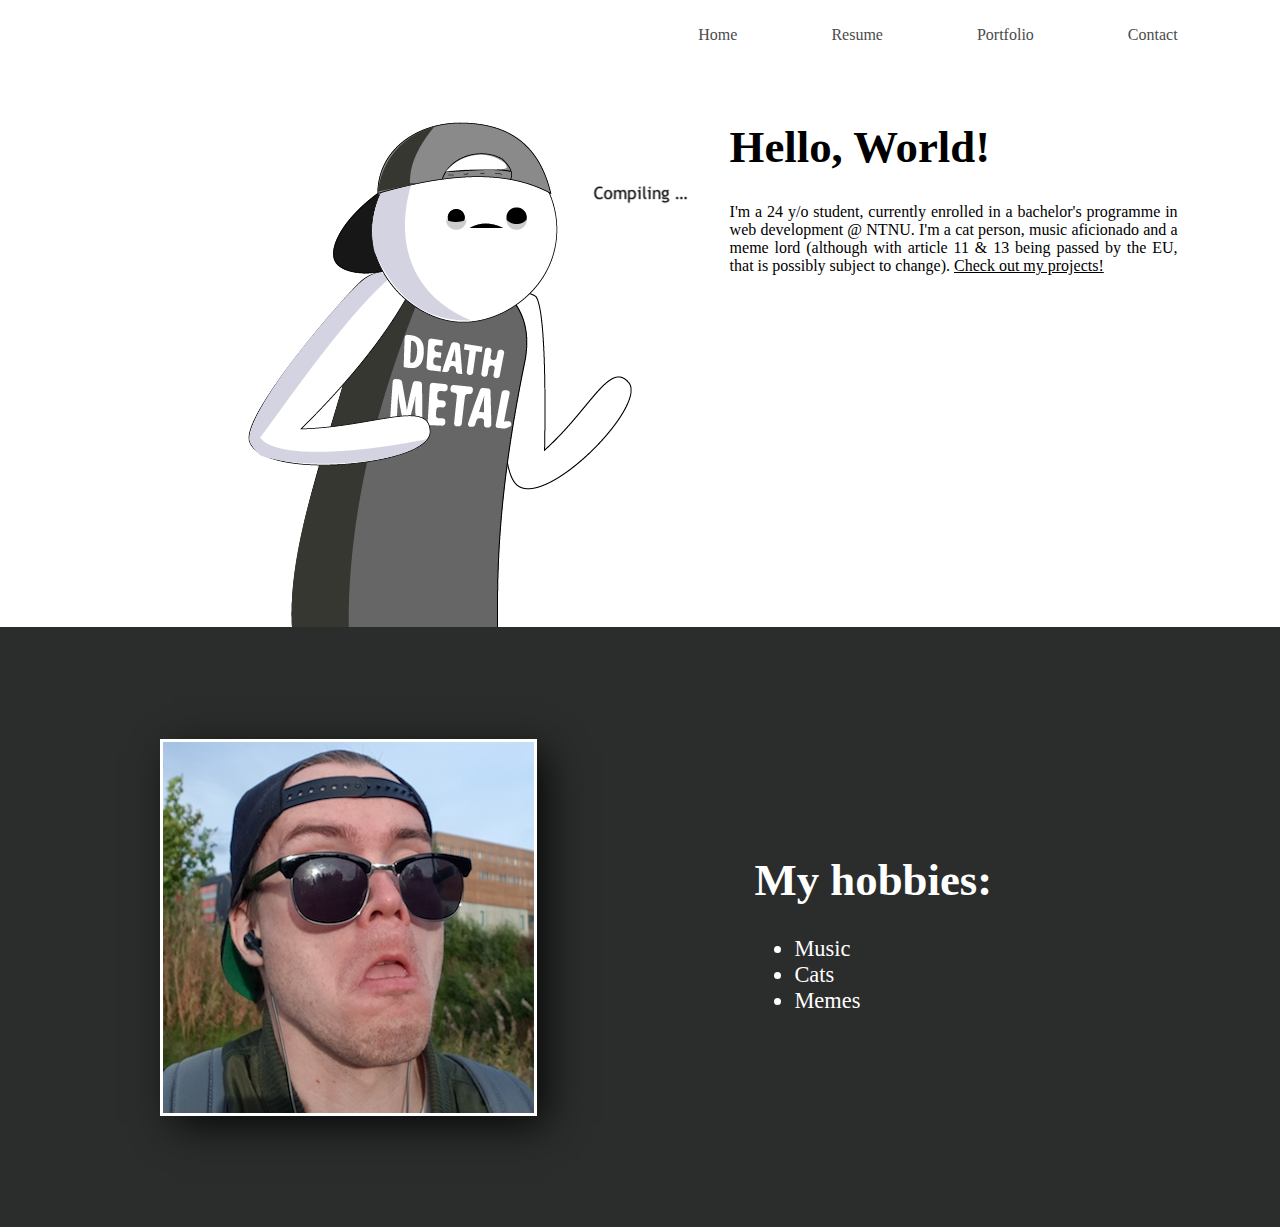
<file: index.html>
<!DOCTYPE html>
<html lang="en">
<head>
	<meta charset="utf-8">
	<meta name="viewport" content="width=device-width, initial-scale=1.0">
	<meta name="description" content="This is my home page.">
	<title>Mysite</title>
	<link rel="stylesheet" href="styles/styling.css">
</head>
<body class="home-bg">
	<header>
		<div class="navbar">
			<nav>
				<ul>
					<li><a href="index.html">Home</a></li>
					<li><a href="resume.html">Resume</a></li>
					<li><a href="portfolio.html">Portfolio</a></li>
					<li><a href="contact.html">Contact</a></li>
				</ul>
			</nav>
		</div>
	</header>
	<main>
		<div id = intro-text>
			<h1>Hello, World!</h1>
			<p>I'm a 24 y/o student, currently enrolled in a bachelor's programme in web development @ NTNU. I'm a cat person, music aficionado and a meme lord (although with article 11 & 13 being passed by the EU, that is possibly subject to change). <a href="portfolio.html">Check out my projects!</a></p>
		</div>	
		<div class="container">
			
			<div class="left-class">
				<img src="img/prof-pic.jpg" alt="A profile picture of me">
			</div>
			
			<div class="right-class">
				<h1>My hobbies:</h1>
				<ul>
					<li>Music</li>
					<li>Cats</li>
					<li>Memes</li>
				</ul>
			</div>
		
		</div>
	</main>
</body>
</html>
</file>
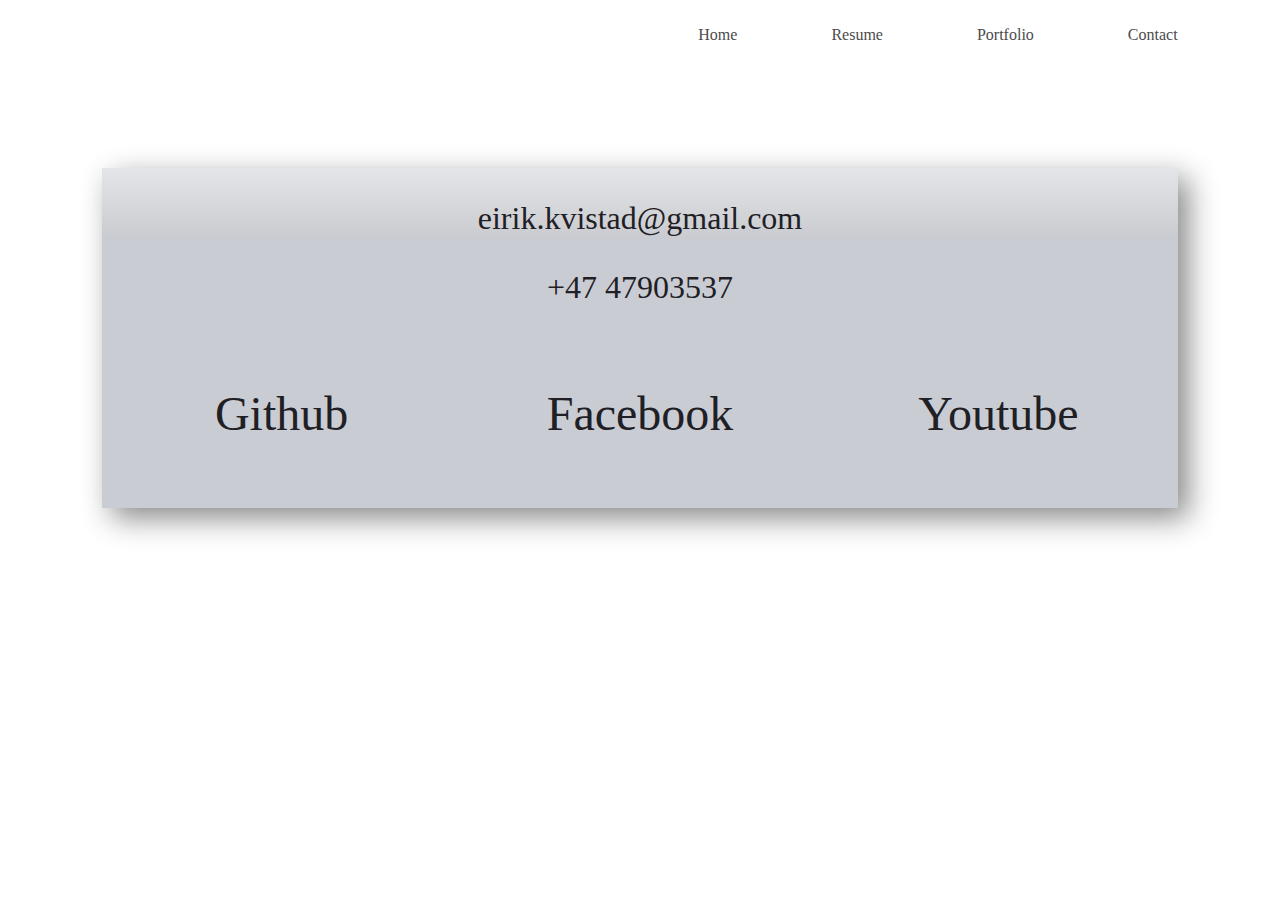
<file: contact.html>
<!DOCTYPE html>
<html lang="en">
<head>
	<meta charset="utf-8">
	<meta name="viewport" content="width=device-width, initial-scale=1.0">
	<meta name="description" content="This is my contacts-page.">
	<title>Mysite</title>
	<link rel="stylesheet" href="styles/styling.css">
	<link rel="stylesheet" href="https://use.fontawesome.com/releases/v5.3.1/css/all.css" integrity="sha384-mzrmE5qonljUremFsqc01SB46JvROS7bZs3IO2EmfFsd15uHvIt+Y8vEf7N7fWAU" crossorigin="anonymous">
</head>
<body>
	<header>
		<div class="navbar">
			<nav>
				<ul>
					<li><a href="index.html">Home</a></li>
					<li><a href="resume.html">Resume</a></li>
					<li><a href="portfolio.html">Portfolio</a></li>
					<li><a href="contact.html">Contact</a></li>
				</ul>
			</nav>
		</div>
	</header>
	<main>
		<div class="contacts-card">
			<div class="contact-info" onclick="location.href='mailto:example@example.com';">
				<p><i class="fas fa-envelope"></i> eirik.kvistad@gmail.com</p>
				<p><i class="fas fa-mobile-alt"></i> +47 47903537</p>
			</div>
			<div class="contacts-nested">
				<div class="git-box" onclick="location.href='https://github.com/KongKvistad';">
					<p><i class="fab fa-github"></i> Github</p>
				</div>
				<div class= "face-box" onclick="location.href='https://www.facebook.com/eirik.kvistad';">
					<p><i class="fab fa-facebook-f"></i> Facebook</p>
				</div>
				<div class= "youtube-box" onclick="location.href='https://www.youtube.com/channel/UCD1NvyWkf1WHiygrIOuIAZA';">
					<p><i class="fab fa-youtube"></i> Youtube</p>
				</div>
			</div>
		</div>
	</main>
</body>	
</html>
</file>
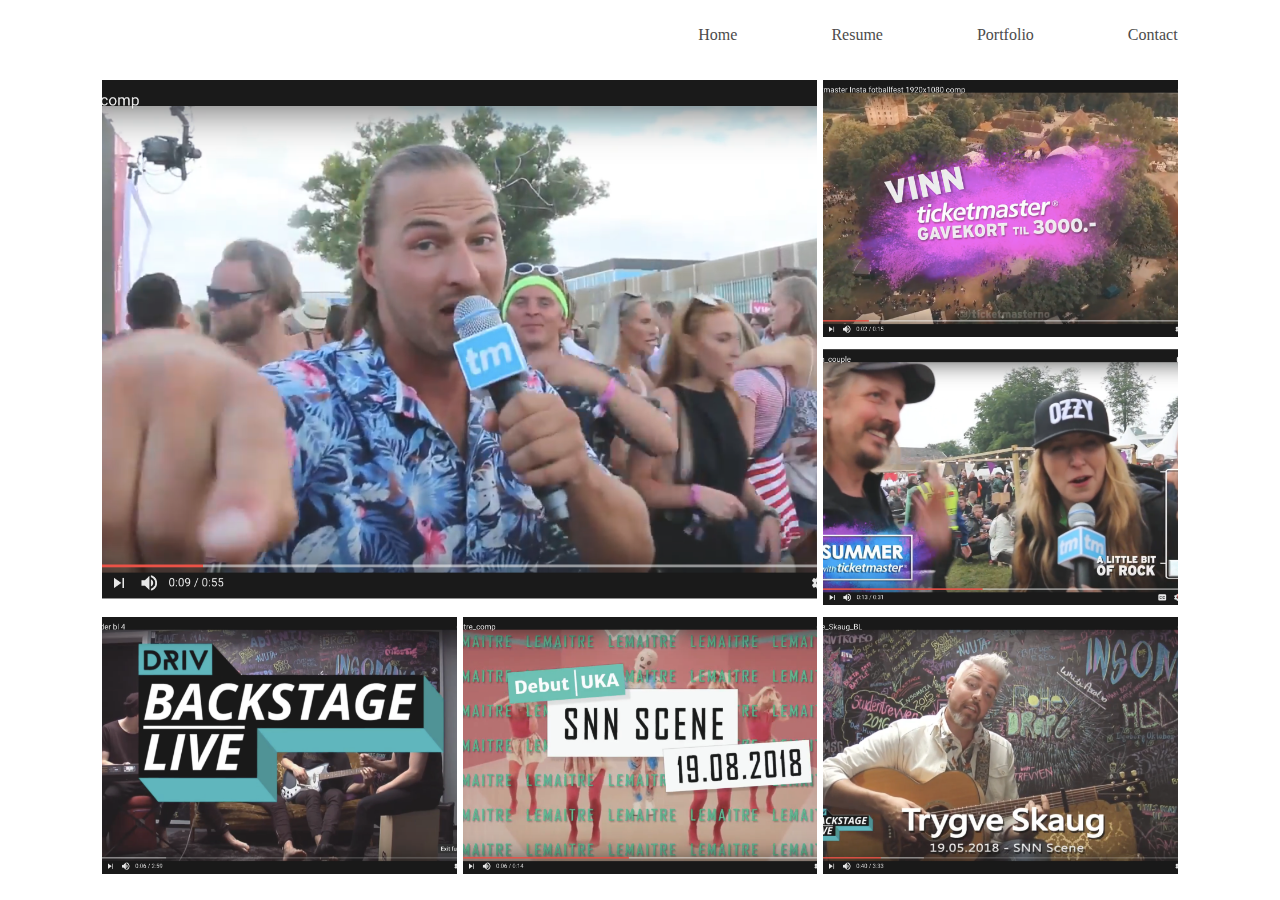
<file: portfolio.html>
<!DOCTYPE html>
<html lang="en">
<head>
	<meta charset="utf-8">
	<meta name="viewport" content="width=device-width, initial-scale=1.0">
	<meta name="description" content="This is my portfolio page.">
	<title>Mysite</title>
	<link rel="stylesheet" href="styles/styling.css">
</head>
<body>
	<header>
		<div class="navbar">
			<nav>
				<ul>
					<li><a href="index.html">Home</a></li>
					<li><a href="resume.html">Resume</a></li>
					<li><a href="portfolio.html">Portfolio</a></li>
					<li><a href="contact.html">Contact</a></li>
				</ul>
			</nav>
		</div>
	</header>
	<main>
		<div class="mosaic-wrapper">
			<div class= "tile-lg ticketmaster-1" onclick="location.href='https://www.youtube.com/watch?v=zjfxZYHxpXs';"><p><b>SoMe Content: </b><br>Summer w/ Ticketmaster</p></div>
			<div class= "tile-sm ticketmaster-2" onclick="location.href='https://www.youtube.com/watch?v=vtWGZAyUhvk';"><p><b>Advertisement: </b><br>Ad for Ticketmaster Norway</p></div>
			<div class= "tile-sm ticketmaster-3" onclick="location.href='https://www.youtube.com/watch?v=hlebd_HTkT4';"><p><b>SoMe Content: </b><br>Summer w/ Ticketmaster</p></div>
			<div class= "tile-med driv-1" onclick="location.href='https://www.youtube.com/watch?v=VI2rII6vnPk';"><p><b>SoMe Content: </b><br>Backstage live w/ Kajander</p></div>
			<div class= "tile-med driv-2" onclick="location.href='https://www.youtube.com/watch?v=nBcN3oq1uoQ';"><p><b>Advertisement: </b><br>CTA's for Driv</p></div>
			<div class= "tile-med driv-3" onclick="location.href='https://www.youtube.com/watch?v=sbJ3UwPPCiE';"><p><b>SoMe Content: </b><br>Backstage live w/ Trygve Skaug</p></div>
		</div>	
	</main>
</body>	
</html>
</file>
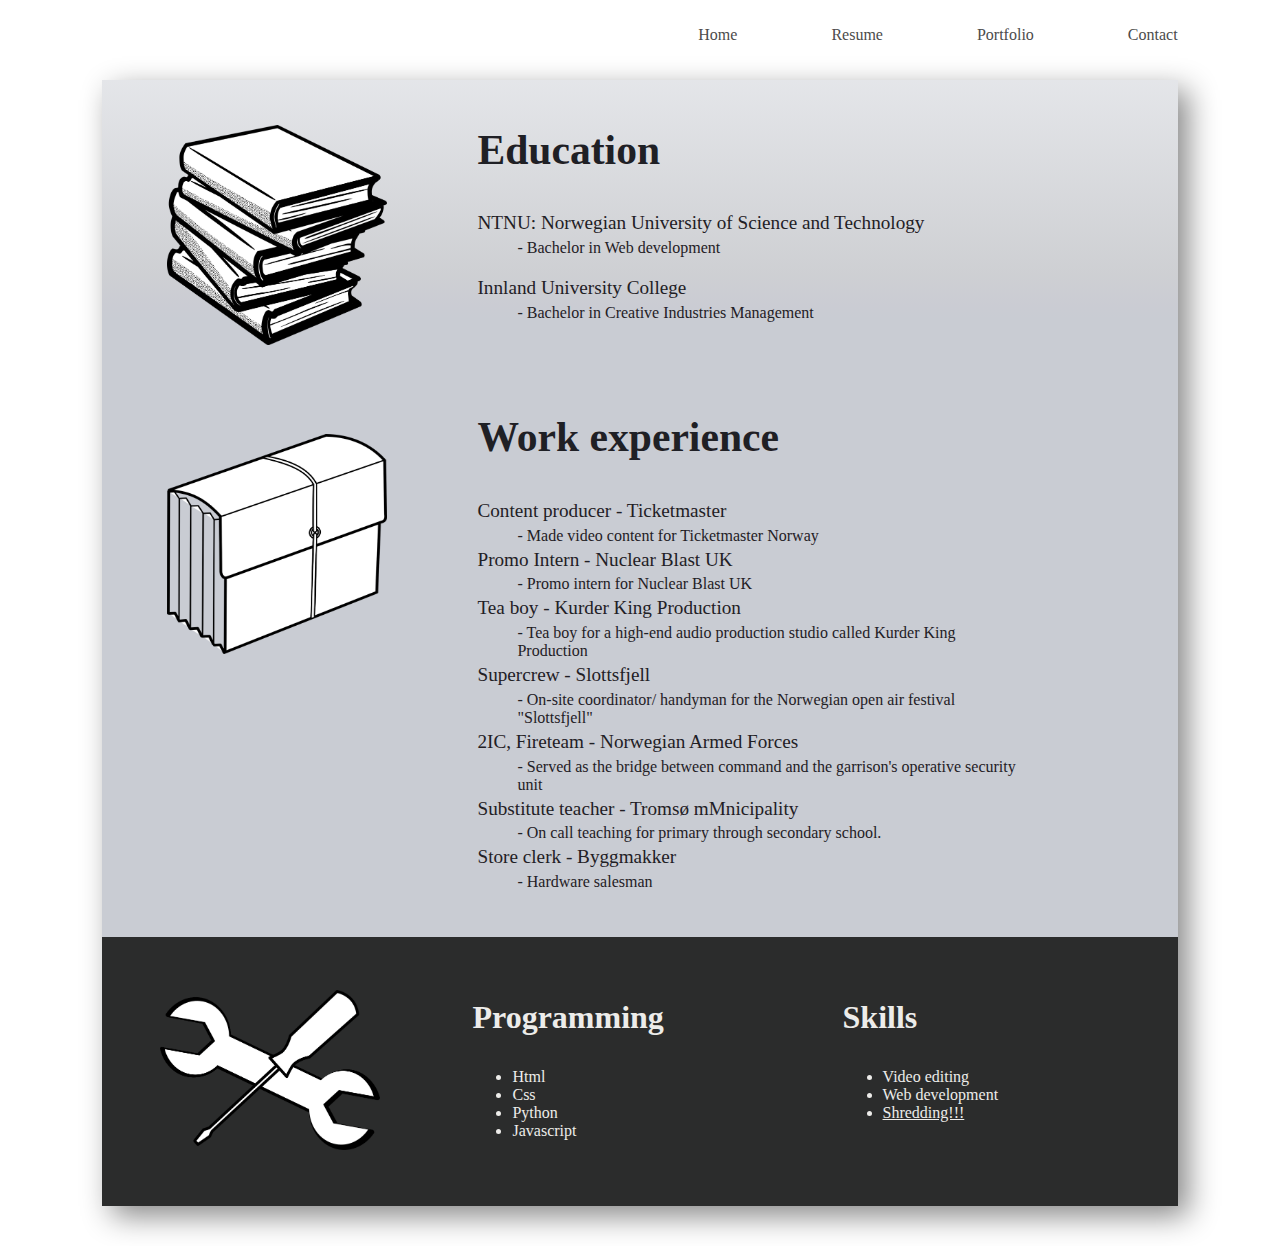
<file: resume.html>
<!DOCTYPE html>
<html lang="en">
<head>
	<meta charset="utf-8">
	<meta name="viewport" content="width=device-width, initial-scale=1.0">
	<meta name="description" content="This is my resume.">
	<title>Mysite</title>
	<link rel="stylesheet" href="styles/styling.css">
</head>
<body>
	<header>
		<div class="navbar">
			<nav>
				<ul>
					<li><a href="index.html">Home</a></li>
					<li><a href="resume.html">Resume</a></li>
					<li><a href="portfolio.html">Portfolio</a></li>
					<li><a href="contact.html">Contact</a></li>
				</ul>
			</nav>
		</div>
	</header>
	<main>
		<div class="wrapper">
			<div class = "education-icon">
				<img src="img/book.png" alt="a picture of a book" width="220" height="220"></div>
			<div class = "education-info">
				<h2>Education</h2>
				<dl>
					<dt>NTNU: Norwegian University of Science and Technology</dt>
					<dd>-  Bachelor in Web development</dd>
				</dl>
				<dl>
					<dt>Innland University College</dt>
					<dd>-  Bachelor in Creative Industries Management</dd>
				</dl>
			</div>
			<div class = "work-icon">
				<img src="img/briefcase.png" alt="a picture of a briefcase" width="220" height="220">
			</div>
			<div class = "work-info">
				<h2>Work experience</h2>
				<dl>
					<dt>Content producer - Ticketmaster</dt>
					<dd>- Made video content for Ticketmaster Norway</dd>
					<dt>Promo Intern - Nuclear Blast UK</dt>
					<dd>- Promo intern for Nuclear Blast UK</dd>
					<dt>Tea boy - Kurder King Production</dt>
					<dd>- Tea boy for a high-end audio production studio called Kurder King Production</dd>
					<dt>Supercrew - Slottsfjell</dt>
					<dd>- On-site coordinator/ handyman for the Norwegian open air festival "Slottsfjell"</dd>
					<dt>2IC, Fireteam - Norwegian Armed Forces</dt>
					<dd>- Served as the bridge between command and the garrison's operative security unit</dd>
					<dt>Substitute teacher - Tromsø mMnicipality</dt>
					<dd>- On call teaching for primary through secondary school.</dd>
					<dt>Store clerk - Byggmakker</dt>
					<dd>- Hardware salesman</dd>
				</dl>
			</div>
			<div class ="nested-wrapper">
				<div class= "misc-icon">
					<img src="img/wrench-2.png" alt="a picture of a wrench" width="220" height="160">
				</div>
				<div class= "programming-box">
					<h3>Programming</h3>
					<ul>
						<li>Html</li>
						<li>Css</li>
						<li>Python</li>
						<li>Javascript</li>
					</ul>
				</div>
				<div class= "skill-box">
					<h3>Skills</h3>
					<ul>
						<li>Video editing</li>
						<li>Web development</li>
						<li><a href="https://www.instagram.com/p/BbX_cJeF609/?taken-by=eirik_kvistad">Shredding!!!</a></li>
					</ul>
				</div>
			</div>
		</div>
	</main>
</body>
</html>
</file>
<file: styles/styling.css>
body {
	background-color: #ffffff;
	font-family: "Trebuchet MS";
	margin: 0;
	padding: 0;
}

a {
	color:inherit;
}

.home-bg {
	background-image: url(../img/picbg.png);
	background-repeat: no-repeat;
}
/* Navbar */
.navbar {
	width: 92%;
	height: 40px;
}

nav {
	float: right;
}

nav ul {
	list-style: none;
}

nav li {
	display: inline-block;
	margin-left: 90px;
	padding-top: 10px;
}

nav a {
	color: #4b4b4b;
	text-decoration: none;
}

/* - introductionary textbox /w hobbies and interests*/

#intro-text {
	text-align: justify;
	width: 35%;
	margin-left: 57%;
	padding-top: 4%;
	animation: fade-in 1s;
}

@keyframes fade-in {
	from {
		opacity: 0;
		padding-top: 6%;
	}
	to {
		opacity: 1;
		padding-top: 4%;
	}
}

#intro-text h1 {
	font-size: 2.8em
}

/* Black container for information regarding my hobbies.
-----------------------------------------------------------------------------------------
i've used an online generator for calculating values regarding the box shadow for the img:
https://cssgenerator.org/box-shadow-css-generator.html; */

.container {
	margin-top: 22em;
	background-color: #2b2c2c;
	height: 600px;
	width: 100%;
	
	display: flex;
  	align-items: center;
  	justify-content: center;
}

.left-class {
	box-shadow: 11px 11px 39px -3px rgba(0,0,0,0.88);
	-webkit-box-shadow: 11px 11px 39px -3px rgba(0,0,0,0.88);
	-moz-box-shadow: 11px 11px 39px -3px rgba(0,0,0,0.88);
	border: 3px white solid;
	
	display: flex;
  	justify-content: center;

}
.right-class {
	display: inline-block;
	margin-left: 17%;
	margin-right: 10%;
}

.right-class li {
	font-size: 1.4em;
	color: white;
}

.right-class h1 {
	font-size: 2.8em;
	color: white;
}

/*resume styling.
It is structured as follows: One "wrapper" for the general canvas, followed
by a nested wrapper for the misc. content. 

- Various images are from pixabay.com

- Gradient values from https://cssgradient.io/gradient-backgrounds

- Box shadow values from https://cssgenerator.org/box-shadow-css-generator.html;*/

.wrapper {

	width: 84%;
	margin-top: 2.5em;
	margin-bottom: 2.5em;

	background: #C9CCD3;
 	background-image: linear-gradient(-180deg, rgba(255,255,255,0.50) 0%, rgba(0,0,0,0.50) 100%);
 	background-blend-mode: lighten;

	box-shadow: 10px 10px 28px 0px rgba(0,0,0,0.47);
	-webkit-box-shadow: 10px 10px 28px 0px rgba(0,0,0,0.47);
	-moz-box-shadow: 10px 10px 28px 0px rgba(0,0,0,0.47);

	margin-left: auto;
	margin-right: auto;
	
	display: grid;
	grid-template-columns: 1fr 2fr;
	grid-template-rows: 1fr 2fr 1fr;
	grid-gap: 25px;

	color: #1f2025;

}

.education-icon {
	margin: auto;
	padding-top: 45px;
}
.work-icon {
	margin-right: auto;
	margin-left: auto;
	margin-top: 60px;
}

.education-info {
	margin-top: auto;
	margin-bottom: auto;
}

.work-info {
	margin-right: 150px;
	margin-top: auto;
	margin-bottom: auto;
}

.wrapper h2 {
	font-size: 2.6em;
}

.wrapper dt {
	line-height: 1.6;
	font-size: 1.2em;
}

/*The nested wrapper for the misc. content*/

.nested-wrapper {
	background-color: #2b2c2c;

	display: grid;
	grid-column: 1 / -1;
	grid-template-columns: 1fr 1fr 1fr;
	padding-bottom: 30px;
	padding-top: 30px;
	grid-gap: 35px;

	color: #edecea;

}

.nested-wrapper h3 {
	font-size: 2em;
}

.programming-box, .skill-box {
	margin-right: auto; 
}

.misc-icon {
	margin: auto;
}

/*The contacts card.
- Gradient values from https://cssgradient.io/gradient-backgrounds

- Box shadow values from https://cssgenerator.org/box-shadow-css-generator.html*/

.contacts-card {
	width: 84%;
	height: 100%;

	background: #C9CCD3;
 	background-image: linear-gradient(-180deg, rgba(255,255,255,0.50) 0%, rgba(0,0,0,0.50) 100%);
 	background-blend-mode: lighten;
 
	box-shadow: 10px 10px 28px 0px rgba(0,0,0,0.47);
	-webkit-box-shadow: 10px 10px 28px 0px rgba(0,0,0,0.47);
	-moz-box-shadow: 10px 10px 28px 0px rgba(0,0,0,0.47);

	margin-left: auto;
	margin-right: auto;
	margin-top: 10%;
	
	display: grid;
	grid-template-columns: 1fr;
	grid-template-rows: 1fr 1fr;

	color: #1f2025;

	text-align: center;

}

.contact-info {
	width:100%;
	font-size: 2em;
	text-align: center;
	margin-left: auto;
	margin-right: auto;

}



.contacts-nested {
	display: grid;
	grid-column: 1 / -1;
	grid-template-columns: 1fr 1fr 1fr;

}

.contacts-card > div:hover, .contacts-nested > div:hover {
	box-shadow: 10px 10px 28px 0px rgba(0,0,0,0.47);
	-webkit-box-shadow: 10px 10px 28px 0px rgba(0,0,0,0.47);
	-moz-box-shadow: 10px 10px 28px 0px rgba(0,0,0,0.47);
}


.contacts-nested p {
	font-size: 3em;
}

/*Portfolio.

- Gradient values from https://cssgradient.io/gradient-backgrounds*/

.mosaic-wrapper {
	width: 84%;
	height: 800px;

	margin-left: auto;
	margin-right: auto;
	margin-top: 2.5em;
	
	display: grid;
	grid-template-columns: repeat(6, 1fr);
	grid-template-rows: repeat(12, 1fr);

	grid-gap: 6px;

}

.tile-lg {
	grid-row: span 8;
	grid-column: span 4;
}

.tile-sm, .tile-med {
	grid-row: span 4;
	grid-column: span 2;
}



.ticketmaster-1 {
	background-image: url(../img/portfolio_img/ticketmaster_1.png);
}

.ticketmaster-2 {
	background-image: url(../img/portfolio_img/ticketmaster_2.png);
}

.ticketmaster-3 {
	background-image: url(../img/portfolio_img/ticketmaster_3.png);
}

.driv-1 {
	background-image: url(../img/portfolio_img/driv_1.png);
}

.driv-2 {
	background-image: url(../img/portfolio_img/driv_2.png);
}

.driv-3 {
	background-image: url(../img/portfolio_img/driv_3.png);
}
.mosaic-wrapper > div {
	background-size: cover;
	background-position: center;
	display: flex;
	align-items: center;
	justify-content: center;

	opacity: 0.9;
}

.mosaic-wrapper > div:hover {
	background-image: unset;
	background: #C9CCD3;
 	background-image: linear-gradient(-180deg, rgba(255,255,255,0.50) 0%, rgba(0,0,0,0.50) 100%);
 	background-blend-mode: lighten;
}

.mosaic-wrapper > div > p {
	visibility: hidden;
}

.mosaic-wrapper > div:hover > p {
	text-align: justify;
	visibility: visible;
	font-size: 130%;
}
</file>
